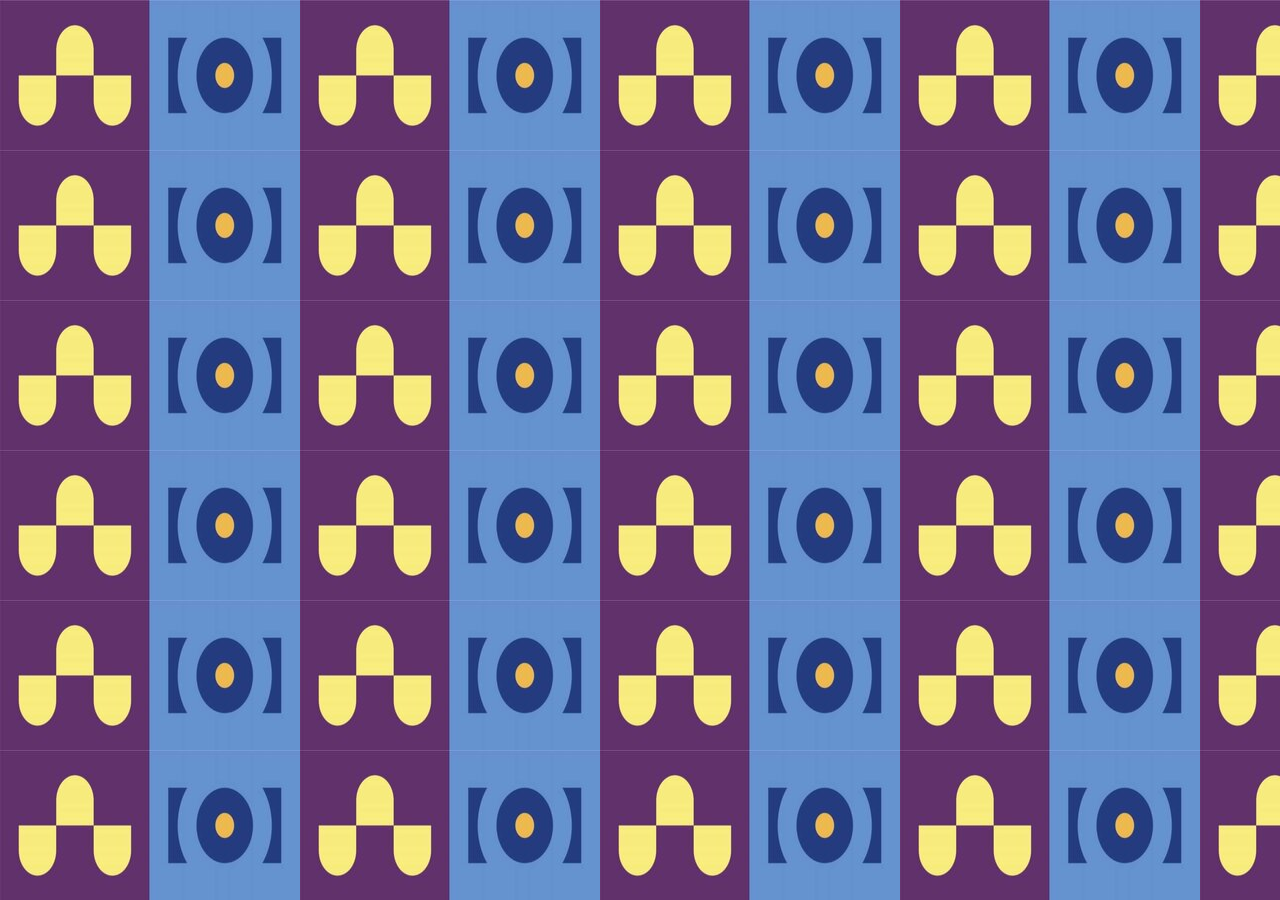
<file: index.html>
<!DOCTYPE html>
<html lang="en">
<head>
    <meta charset="UTF-8">
    <meta name="viewport" content="width=device-width, initial-scale=1.0">
    <link rel="stylesheet" href="style.css">
    <title>Replicate</title>
</head>
 <!--
Exercise:
Part 1:
Write a code while using your HTML & CSS skills to replicate the following 2 targets with smallest possible code
 -->
<body >
</body>
</html>
</file>
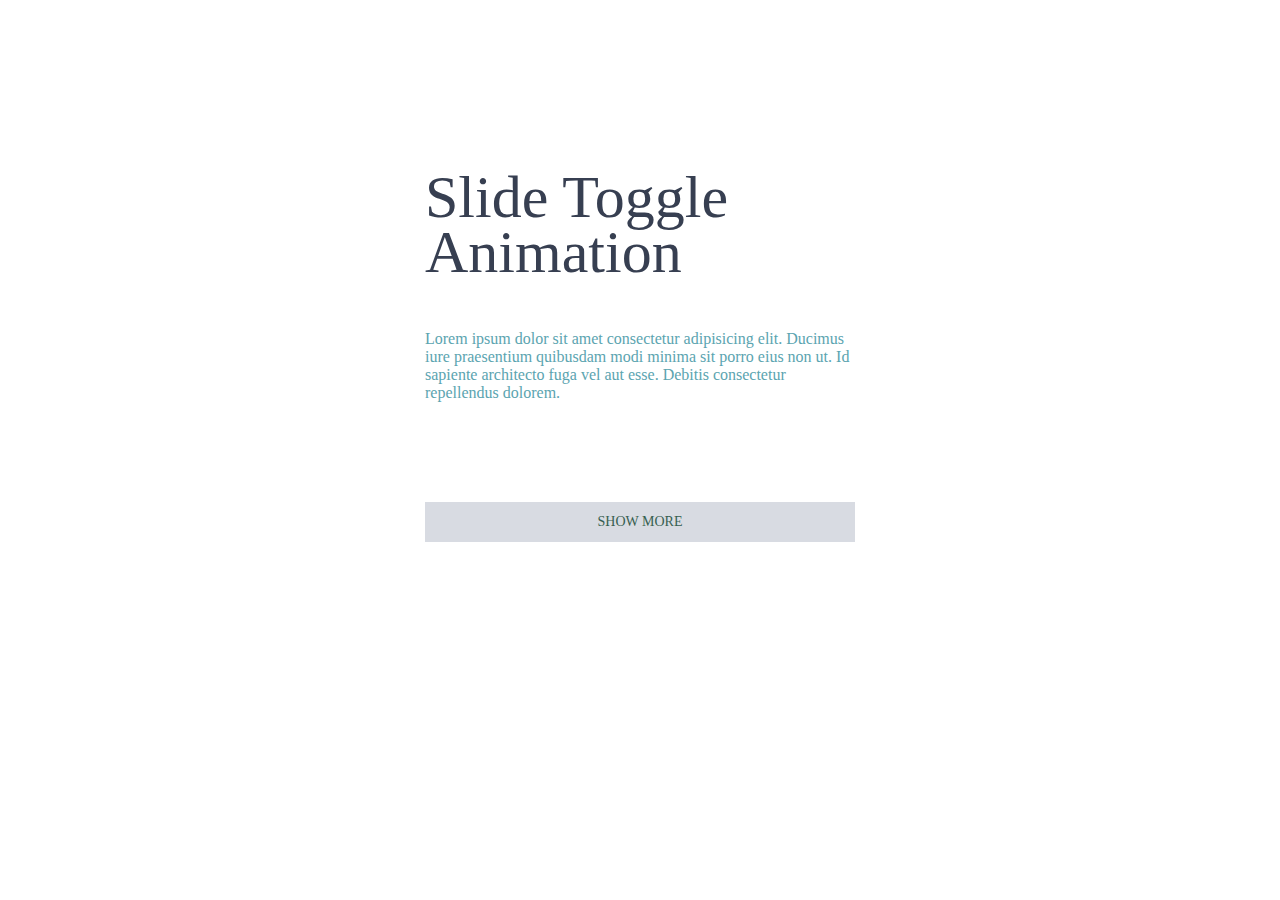
<file: tog.html>
<!--
Part 2:
Please write a pure JavaScript function that will toggle between hiding and showing an element with a smooth animation


src ="https://www.youtube.com/watch?v=Y8n8LXgJ-98 "
-->

<!DOCTYPE html>
<html lang="en">
<head>
    <meta charset="UTF-8">
    <meta name="viewport" content="width=device-width, initial-scale=1.0">
    <title>Toggle</title>
    <style type="text/css">
          *{
              margin:0;
              padding:0;
          } 

          body{
              font-family: Open Sans, Calibri, sanas-serfi;
              font-weight:300;
                    }
        .container{
            width:430px;
            margin: 0 auto;
            padding: 170px 0;
        }

        h1{
            font-family: Cinzel, serfi;
            font-weight:400;
            font-size: 60px;;
            line-height:55px;
            color:#373f51;
            margin-bottom: 50px;
        }
        .container p {
            font-size: 16px;
            color: #5ba4b0;
            margin-bottom: 100px;
        }
        .qoute-btn{
            display: block;
            text-decoration: none;
            padding: 12px 0;
            color:#375f51;
            background-color:#d8dbe2 ;
            text-transform: uppercase;
            font-size:14px ;
            text-align: center;
        }
         .qoute-container blockquote {
             display: none;
             padding: 40px;
             background-color: #58a4b0;
             color: #fff;
             font-size:24px;
             font-style: italic;
         }
   
   </style>
</head>
<body>
    <div class="container">
        <h1>Slide Toggle Animation</h1>
        <p>Lorem ipsum dolor sit amet consectetur adipisicing elit. Ducimus iure praesentium quibusdam modi minima sit porro eius non ut. Id sapiente architecto fuga vel aut esse. Debitis consectetur repellendus dolorem.</p>
    
    <div class="qoute-container">
        <a href="#" class="qoute-btn">Show more</a>
        <blockquote>Lorem ipsum dolor sit, amet consectetur adipisicing elit. Deleniti error debitis suscipit dolorum reiciendis eaque. Molestias, odit rem voluptatibus omnis ducimus laboriosam quia temporibus aliquam corrupti molestiae. Ipsam, consequatur ratione?</blockquote>
    </div>
        </div>


        <!--/JS code/-->

        <script src="https://ajax.googleapis.com/ajax/libs/jquery/3.5.1/jquery.min.js"></script>
        <script>
        (function () {
              var quotebutton =$('.qoute-btn'),
                  blockquote = $('blockquote');


            quotebutton.on('click', function(e) {
                e.preventDefault();
                var qoutebuttontext = quotebutton.text();
                
                blockquote.slideToggle(200, function() {
                    qoutebuttontext == "Show more" ?  quotebutton.text("Show less") : quotebutton.text("Show more");
                })

            })
                  

        }) ();
</script>
</body>
</html>
</file>
<file: style.css>
body{
    /* background-image: url("rsz_kitten.jpg"); */
    background-image: url("rsz_rep.jpg") ;
    background-repeat: repeat;
}
</file>
